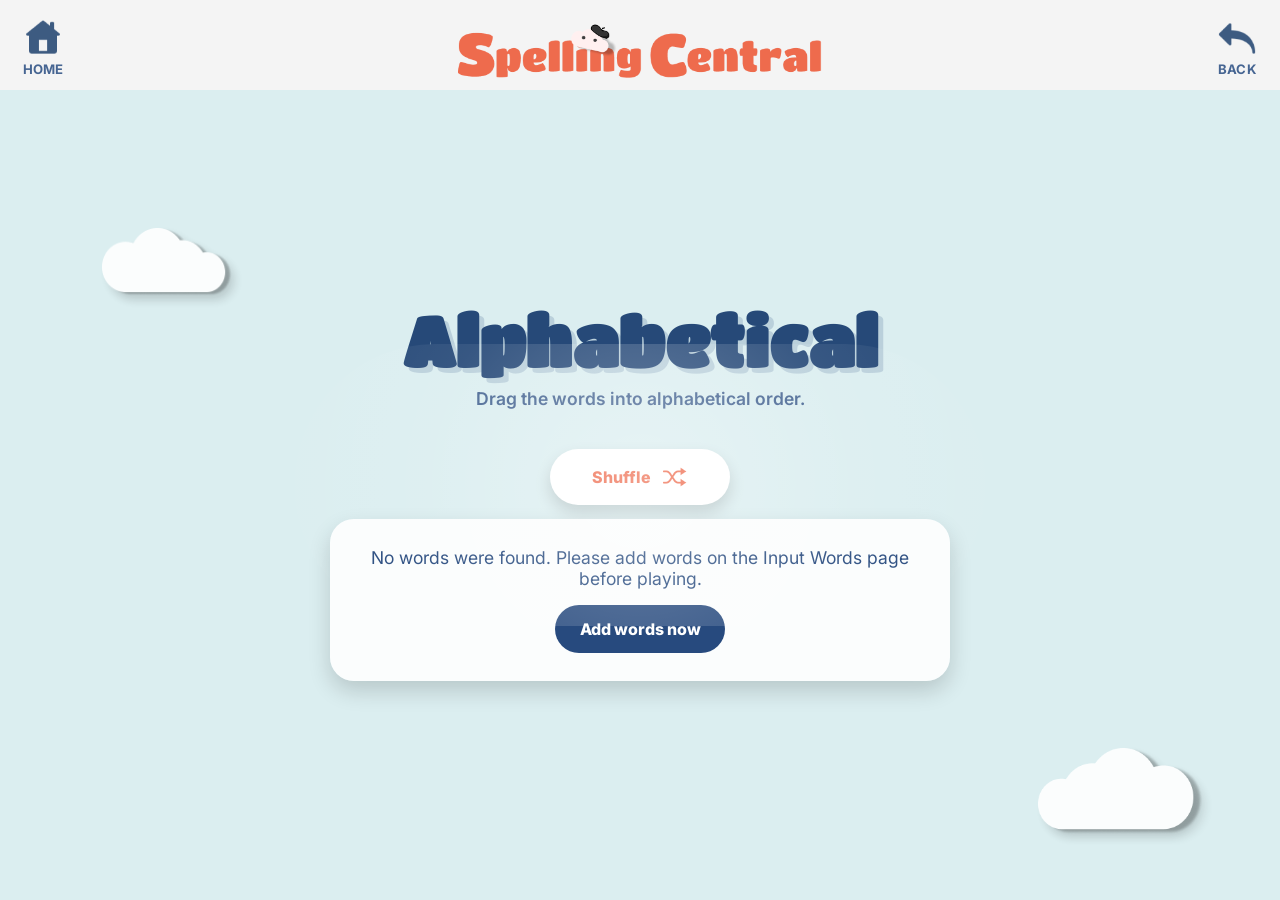
<file: html/alphabetical.html>
<!--
  File: alphabetical.html
  Group: Group 5
  Course: CS 4474B/9552B
  Description: Alphabetical game screen, allowing users to drag and arrange words into alphabetical order,
  and includes navigation controls, shuffle functionality, and a completion popup.
-->

<!DOCTYPE html>
<html lang="en">
<head>
  <meta charset="UTF-8" />
  <meta name="viewport" content="width=device-width, initial-scale=1.0" />
  <title>Spelling Central - Alphabetical</title>

  <link rel="preconnect" href="https://fonts.googleapis.com">
  <link rel="preconnect" href="https://fonts.gstatic.com" crossorigin>
  <link href="https://fonts.googleapis.com/css2?family=Titan+One&family=Inter:wght@400;500;600;700;800&display=swap" rel="stylesheet">

  <link rel="stylesheet" href="../css/alphabetical.css" />
</head>
<body>
  <main class="alphabetical-screen">
    <header class="top-bar">
      <a href="input-words.html" class="nav-button nav-left" aria-label="Go Home">
        <img src="../assets/home.png" alt="" class="nav-icon" />
        <span class="nav-label">HOME</span>
      </a>

      <div class="top-title-wrap">
        <img src="../assets/title.png" alt="Spelling Central" class="top-title-image" />
      </div>

      <button class="nav-button nav-right back-button" type="button" aria-label="Go Back" onclick="history.back()">
        <img src="../assets/back.png" alt="" class="nav-icon" />
        <span class="nav-label">BACK</span>
      </button>
    </header>

    <section class="game-content">
      <img src="../assets/cloud-left.png" alt="" class="cloud cloud-left-mid" />
      <img src="../assets/cloud-right.png" alt="" class="cloud cloud-right-bottom" />

      <section class="game-shell" aria-label="Alphabetical game">
        <h1 class="page-title">Alphabetical</h1>
        <p class="game-instruction" id="gameInstruction">Drag the words into alphabetical order.</p>

        <div class="alphabetical-container">
          <ol class="order-list" id="orderList" aria-label="Alphabetical ordering list"></ol>

          <div class="button-row">
            <button class="reset-button" id="resetButton" type="button">
              <span class="reset-label">Shuffle</span>
              <img src="../assets/shuffle.png" alt="" class="shuffle-icon" />
            </button>
          </div>
        </div>

        <div class="empty-state hidden" id="emptyState">
          <p>No words were found. Please add words on the Input Words page before playing.</p>
          <a class="empty-link" href="input-words.html">Add words now</a>
        </div>
      </section>
    </section>

    <div class="modal-overlay hidden" id="completionModal" aria-hidden="true">
      <div class="error-modal" role="dialog" aria-modal="true" aria-labelledby="completionMessage">
        <img src="../assets/happy-cloud.png" alt="" class="error-cloud" />
        <p class="error-message" id="completionMessage">Awesome job! You put the words in alphabetical order!</p>
        <button class="error-close-button" id="playAgainButton" type="button">
          RETURN
          <img src="../assets/return.png" alt="" class="return-icon" />
        </button>
      </div>
    </div>
  </main>

  <script src="../js/alphabetical.js"></script>
</body>
</html>
</file>
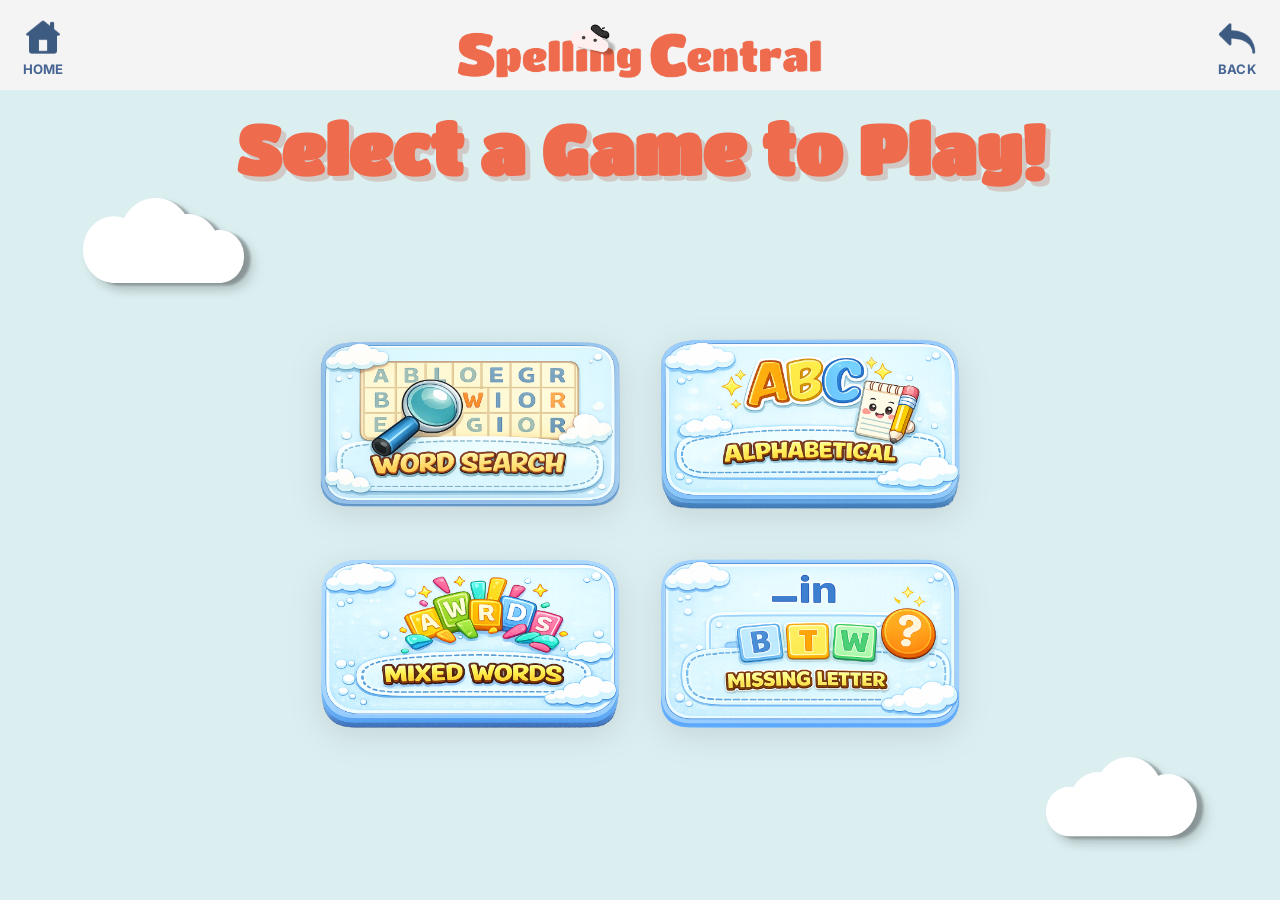
<file: html/game-selection.html>
<!--
  File: game-selection.html
  Group: Group 5
  Course: CS 4474B/9552B
  Description: Game selection screen, allowing users to choose between the four game modes:
  Word Search, Alphabetical, Mixed Words, and Missing Letter.
-->

<!DOCTYPE html>
<html lang="en">
<head>
  <meta charset="UTF-8" />
  <meta name="viewport" content="width=device-width, initial-scale=1.0" />
  <title>Spelling Central - Game Selection</title>

  <link rel="preconnect" href="https://fonts.googleapis.com">
  <link rel="preconnect" href="https://fonts.gstatic.com" crossorigin>
  <link href="https://fonts.googleapis.com/css2?family=Titan+One&family=Inter:wght@400;500;600;700&display=swap" rel="stylesheet">

  <link rel="stylesheet" href="../css/game-selection.css" />
</head>
<body>
  <main class="game-selection-screen">
    <header class="top-bar">
      <a href="input-words.html" class="nav-button nav-left" aria-label="Go Home">
        <img src="../assets/home.png" alt="" class="nav-icon" />
        <span class="nav-label">HOME</span>
      </a>

      <div class="top-title-wrap">
        <img src="../assets/title.png" alt="Spelling Central" class="top-title-image" />
      </div>

      <button class="nav-button nav-right back-button" type="button" aria-label="Go Back" onclick="history.back()">
        <img src="../assets/back.png" alt="" class="nav-icon" />
        <span class="nav-label">BACK</span>
      </button>
    </header>

    <section class="game-selection-content">
      <img src="../assets/cloud-left.png" alt="" class="cloud cloud-left-mid" />
      <img src="../assets/cloud-right.png" alt="" class="cloud cloud-right-bottom" />

      <h1 class="page-title">Select a Game to Play!</h1>

      <section class="game-row" aria-label="Select a game">
        <a href="word-search.html" class="game-card" aria-label="Play Word Search">
          <img src="../assets/word-search.png" alt="Word Search" class="game-image" />
        </a>

        <a href="alphabetical.html" class="game-card" aria-label="Play Alphabetical">
          <img src="../assets/alphabetical.png" alt="Alphabetical" class="game-image" />
        </a>

        <a href="mixed-words.html" class="game-card" aria-label="Play Mixed Words">
          <img src="../assets/mixed-words.png" alt="Mixed Words" class="game-image" />
        </a>

        <a href="missing-letter.html" class="game-card" aria-label="Play Missing Letter">
          <img src="../assets/missing-letter.png" alt="Missing Letter" class="game-image" />
        </a>
      </section>
    </section>
  </main>
</body>
</html>
</file>
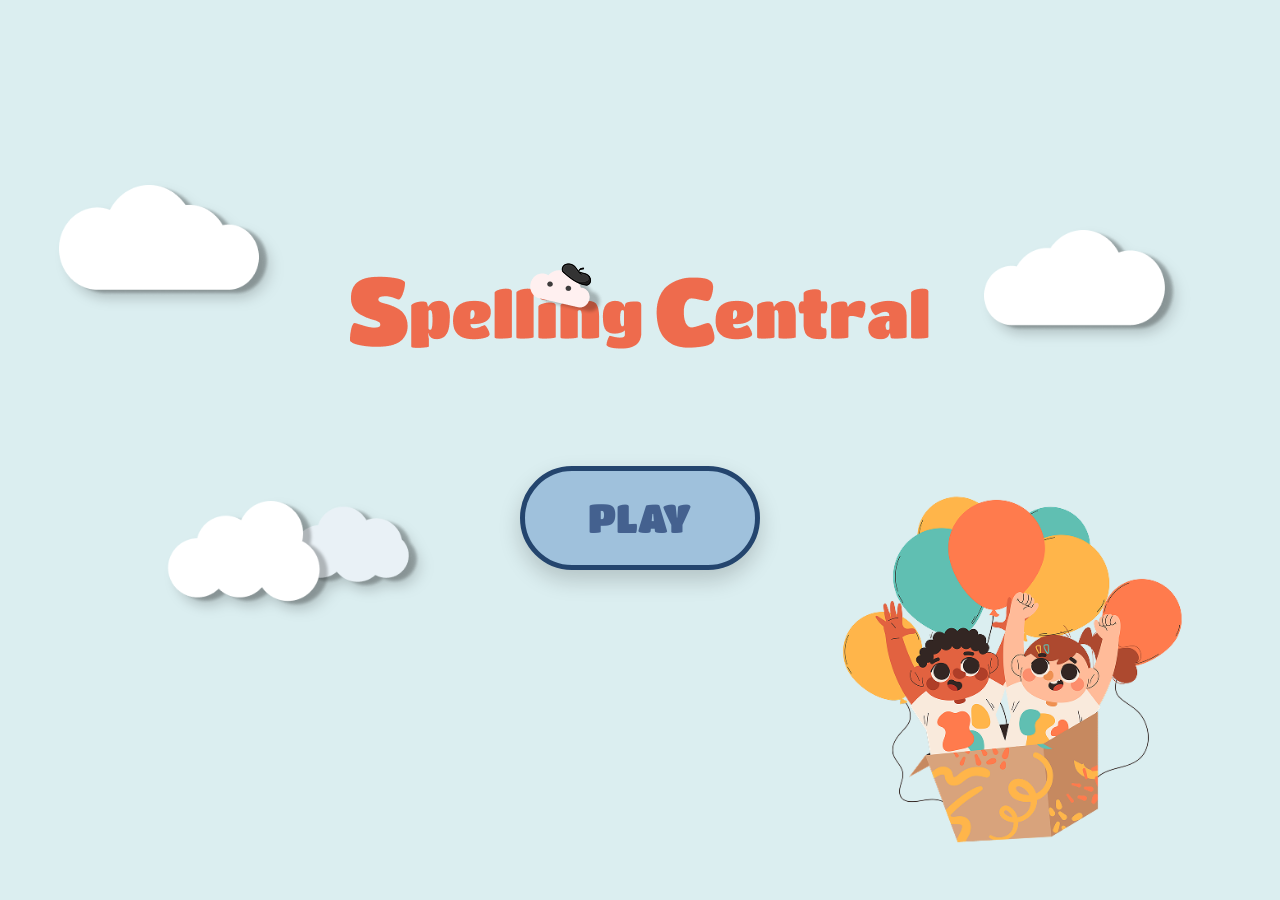
<file: html/home-screen.html>
<!--
  File: home-screen.html
  Group: Group 5
  Course: CS 4474B/9552B
  Description: Home screen for the redesigned Spelling Central prototype. Includes the main title, decorative visuals,
  and the Play button that takes users to the Input Words screen.
-->

<!DOCTYPE html>
<html lang="en">
<head>
  <meta charset="UTF-8" />
  <meta name="viewport" content="width=device-width, initial-scale=1.0" />
  <title>Spelling Central - Home</title>

  <link rel="preconnect" href="https://fonts.googleapis.com">
  <link rel="preconnect" href="https://fonts.gstatic.com" crossorigin>
  <link href="https://fonts.googleapis.com/css2?family=Titan+One&family=Inter:wght@400;500;600;700&display=swap" rel="stylesheet">

  <link rel="stylesheet" href="../css/home-screen.css" />
</head>
<body>
  <main class="home-screen">
    <img src="../assets/cloud-left.png" alt="" class="cloud cloud-top-left" />
    <img src="../assets/cloud-group.png" alt="" class="cloud cloud-bottom-left" />
    <img src="../assets/cloud-right.png" alt="" class="cloud cloud-top-right" />

    <section class="hero">
      <div class="title-wrap" aria-label="Spelling Central">
        <img src="../assets/title.png" alt="Spelling Central" class="title-image" />
      </div>

      <a href="input-words.html" class="play-button-link" aria-label="Go to Input Words screen">
        <button class="play-button" type="button">PLAY</button>
      </a>
    </section>

    <img src="../assets/kids-balloon.png" alt="Kids holding balloons" class="kids-balloon" />
  </main>
</body>
</html>
</file>
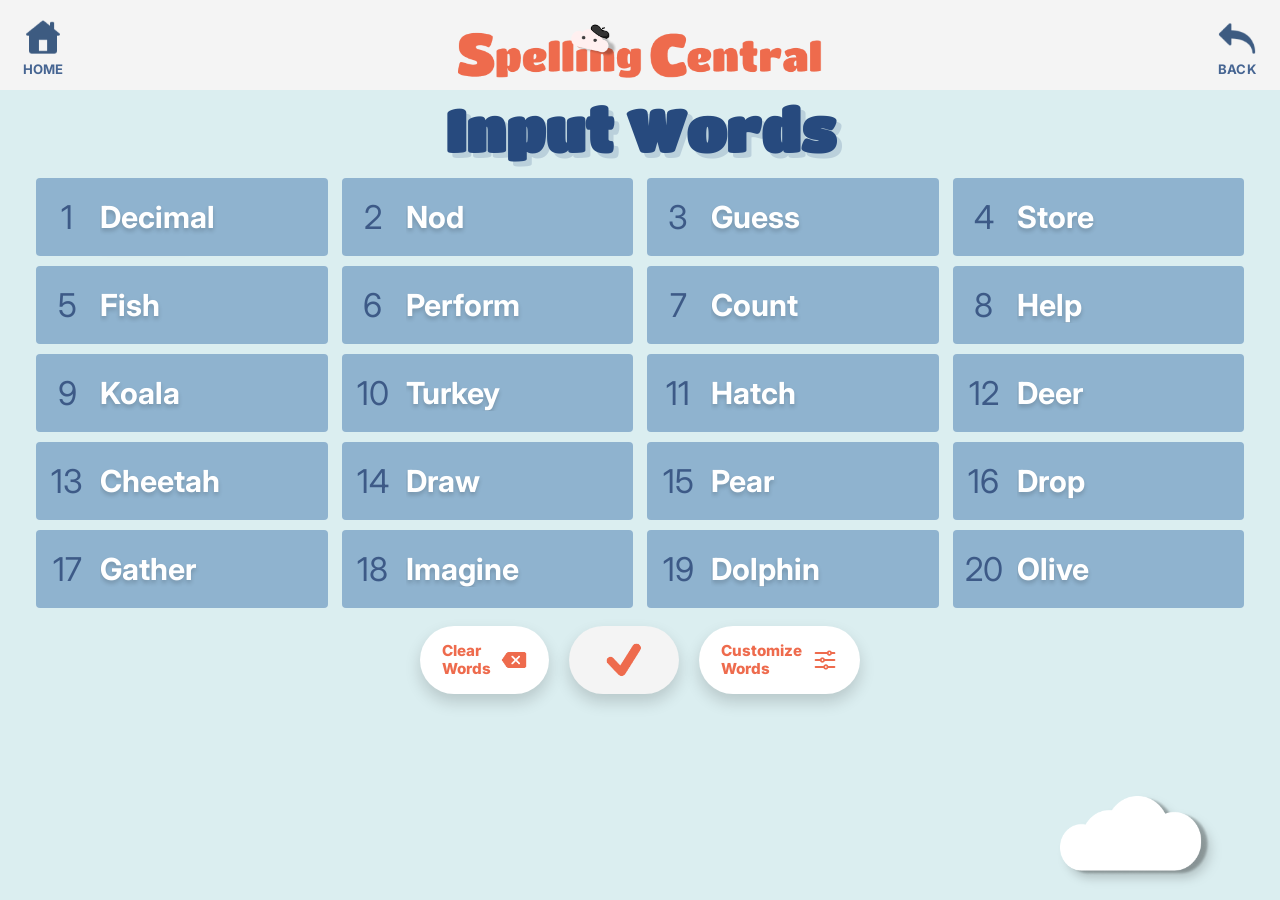
<file: html/input-words.html>
<!--
  File: input-words.html
  Group: Group 5
  Course: CS 4474B/9552B
  Description: Input Words screen for entering, clearing, customizing, and confirming words.
  Includes the word input grid, navigation controls, and validation popups for unsupported words and insufficient word count.
-->

<!DOCTYPE html>
<html lang="en">
<head>
  <meta charset="UTF-8" />
  <meta name="viewport" content="width=device-width, initial-scale=1.0" />
  <title>Spelling Central - Input Words</title>

  <link rel="preconnect" href="https://fonts.googleapis.com">
  <link rel="preconnect" href="https://fonts.gstatic.com" crossorigin>
  <link href="https://fonts.googleapis.com/css2?family=Titan+One&family=Inter:wght@400;500;600;700;800&display=swap" rel="stylesheet">

  <link rel="stylesheet" href="../css/input-words.css" />
</head>
<body>
  <main class="input-screen">
    <header class="top-bar">
      <a href="input-words.html" class="nav-button nav-left" aria-label="Go Home">
        <img src="../assets/home.png" alt="" class="nav-icon" />
        <span class="nav-label">HOME</span>
      </a>

      <div class="top-title-wrap">
        <img src="../assets/title.png" alt="Spelling Central" class="top-title-image" />
      </div>

      <button class="nav-button nav-right back-button" type="button" aria-label="Go Back" onclick="history.back()">
        <img src="../assets/back.png" alt="" class="nav-icon" />
        <span class="nav-label">BACK</span>
      </button>
    </header>

    <section class="input-content">
      <h1 class="page-title">Input Words</h1>

      <img src="../assets/cloud-left.png" alt="" class="cloud cloud-left-mid" />
      <img src="../assets/cloud-right.png" alt="" class="cloud cloud-right-bottom" />

      <section class="word-grid" aria-label="Word input list">
        <label class="word-card"><span class="word-number">1</span><input type="text" class="word-input" maxlength="18" data-slot="1" /></label>
        <label class="word-card"><span class="word-number">2</span><input type="text" class="word-input" maxlength="18" data-slot="2" /></label>
        <label class="word-card"><span class="word-number">3</span><input type="text" class="word-input" maxlength="18" data-slot="3" /></label>
        <label class="word-card"><span class="word-number">4</span><input type="text" class="word-input" maxlength="18" data-slot="4" /></label>
        <label class="word-card"><span class="word-number">5</span><input type="text" class="word-input" maxlength="18" data-slot="5" /></label>
        <label class="word-card"><span class="word-number">6</span><input type="text" class="word-input" maxlength="18" data-slot="6" /></label>
        <label class="word-card"><span class="word-number">7</span><input type="text" class="word-input" maxlength="18" data-slot="7" /></label>
        <label class="word-card"><span class="word-number">8</span><input type="text" class="word-input" maxlength="18" data-slot="8" /></label>
        <label class="word-card"><span class="word-number">9</span><input type="text" class="word-input" maxlength="18" data-slot="9" /></label>
        <label class="word-card"><span class="word-number">10</span><input type="text" class="word-input" maxlength="18" data-slot="10" /></label>
        <label class="word-card"><span class="word-number">11</span><input type="text" class="word-input" maxlength="18" data-slot="11" /></label>
        <label class="word-card"><span class="word-number">12</span><input type="text" class="word-input" maxlength="18" data-slot="12" /></label>
        <label class="word-card"><span class="word-number">13</span><input type="text" class="word-input" maxlength="18" data-slot="13" /></label>
        <label class="word-card"><span class="word-number">14</span><input type="text" class="word-input" maxlength="18" data-slot="14" /></label>
        <label class="word-card"><span class="word-number">15</span><input type="text" class="word-input" maxlength="18" data-slot="15" /></label>
        <label class="word-card"><span class="word-number">16</span><input type="text" class="word-input" maxlength="18" data-slot="16" /></label>
        <label class="word-card"><span class="word-number">17</span><input type="text" class="word-input" maxlength="18" data-slot="17" /></label>
        <label class="word-card"><span class="word-number">18</span><input type="text" class="word-input" maxlength="18" data-slot="18" /></label>
        <label class="word-card"><span class="word-number">19</span><input type="text" class="word-input" maxlength="18" data-slot="19" /></label>
        <label class="word-card"><span class="word-number">20</span><input type="text" class="word-input" maxlength="18" data-slot="20" /></label>
      </section>

      <div class="button-row">
        <button class="action-button" id="clearButton" type="button" aria-label="Clear all words">
          <span class="action-label">Clear<br>Words</span>
          <img src="../assets/clear.png" alt="" class="action-icon" />
        </button>

        <button class="confirm-button" id="confirmButton" type="button" aria-label="Confirm words">
          <img src="../assets/check.png" alt="" class="check-icon" />
        </button>

        <button class="action-button" id="customizeButton" type="button" aria-label="Randomize words">
          <span class="action-label">Customize<br>Words</span>
          <img src="../assets/customize.png" alt="" class="action-icon" />
        </button>
      </div>
    </section>

    <!-- Not Enough Words Popup -->
    <div class="modal-overlay hidden" id="countErrorModal" aria-hidden="true">
      <div class="error-modal" role="dialog" aria-modal="true" aria-labelledby="countErrorMessage">
        <img src="../assets/error-cloud.png" alt="" class="error-cloud" />
        <p class="error-message" id="countErrorMessage">Please input at least 5 words.</p>
        <button class="error-close-button" id="closeCountErrorModal" type="button">OK</button>
      </div>
    </div>

    <!-- Invalid Word Popup -->
    <div class="modal-overlay hidden" id="invalidWordModal" aria-hidden="true">
      <div class="error-modal" role="dialog" aria-modal="true" aria-labelledby="invalidWordMessage">
        <img src="../assets/error-cloud.png" alt="" class="error-cloud" />
        <p class="error-message" id="invalidWordMessage">One or more words are not in the word bank.</p>
        <button class="error-close-button" id="closeInvalidWordModal" type="button">OK</button>
      </div>
    </div>
  </main>

  <script src="../js/word-bank.js"></script>
  <script src="../js/input-words.js"></script>
</body>
</html>
</file>
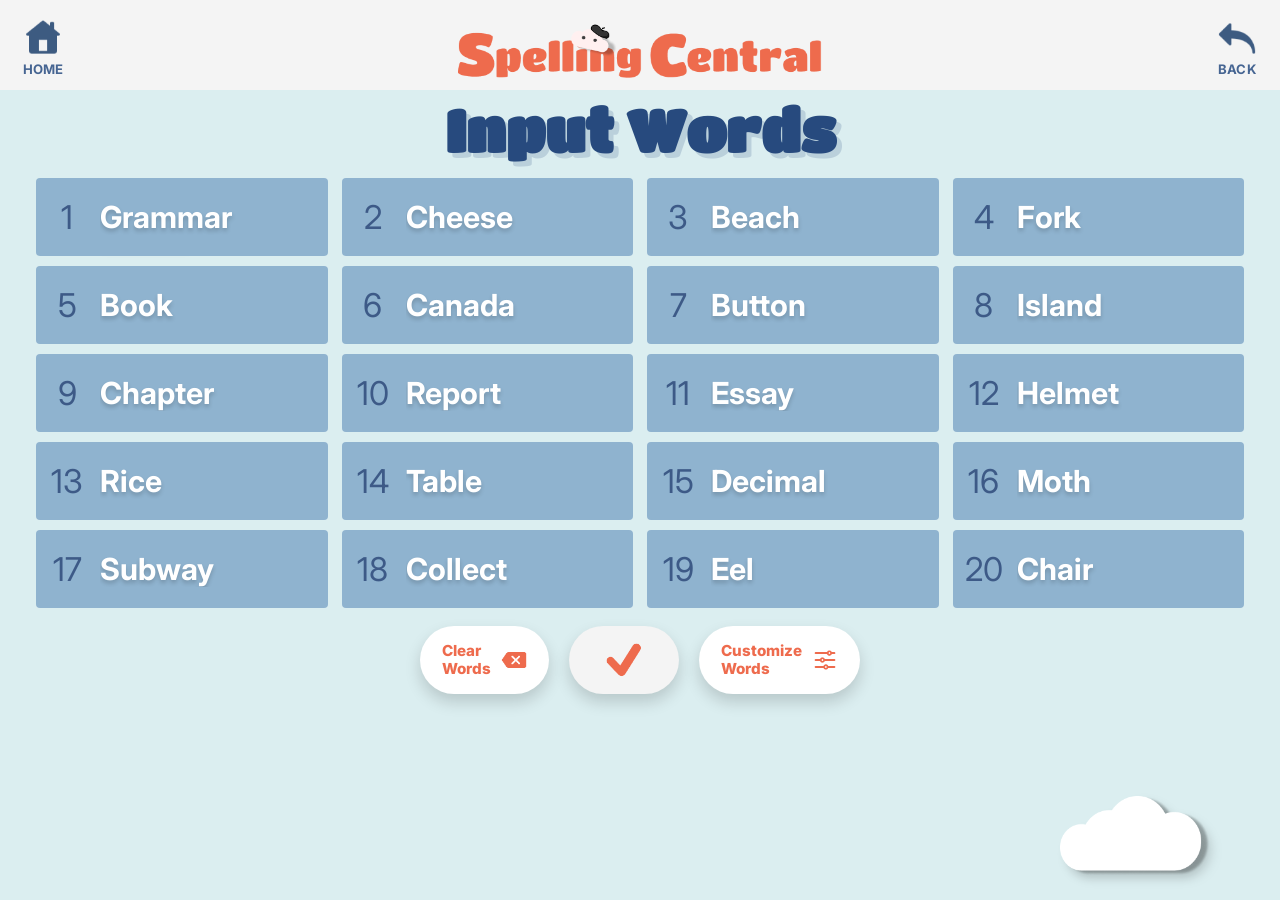
<file: html/missing-letter.html>
<!--
  File: missing-letter.html
  Group: Group 5
  Course: CS 4474B/9552B
  Description: Missing Letter game screen, prompting users to complete words by identifying the missing letter,
  and includes definition hints, progress tracking, navigation controls, and a completion popup.
-->

<!DOCTYPE html>
<html lang="en">
<head>
  <meta charset="UTF-8" />
  <meta name="viewport" content="width=device-width, initial-scale=1.0" />
  <title>Spelling Central - Missing Letter</title>

  <link rel="preconnect" href="https://fonts.googleapis.com">
  <link rel="preconnect" href="https://fonts.gstatic.com" crossorigin>
  <link href="https://fonts.googleapis.com/css2?family=Titan+One&family=Inter:wght@400;500;600;700;800&display=swap" rel="stylesheet">

  <link rel="stylesheet" href="../css/mixed-words.css" />
  <link rel="stylesheet" href="../css/missing-letter.css" />
</head>
<body>
  <main class="mixed-words-screen">
    <header class="top-bar">
      <a href="input-words.html" class="nav-button nav-left" aria-label="Go Home">
        <img src="../assets/home.png" alt="" class="nav-icon" />
        <span class="nav-label">HOME</span>
      </a>

      <div class="top-title-wrap">
        <img src="../assets/title.png" alt="Spelling Central" class="top-title-image" />
      </div>

      <button class="nav-button nav-right back-button" type="button" aria-label="Go Back" onclick="history.back()">
        <img src="../assets/back.png" alt="" class="nav-icon" />
        <span class="nav-label">BACK</span>
      </button>
    </header>

    <section class="mixed-words-content">
      <img src="../assets/cloud-left.png" alt="" class="cloud cloud-left-mid" />
      <img src="../assets/cloud-right.png" alt="" class="cloud cloud-right-bottom" />

      <section class="game-shell" aria-label="Missing Letter game">
        <h1 class="page-title">Missing Letter</h1>
        <p class="game-instruction" id="gameInstruction">
          Type the missing letter to complete the word!
        </p>

        <div class="letters-wrap">
          <div class="letters-row" id="lettersRow" aria-live="polite"></div>
        </div>

        <p class="hint-bubble" id="hintBubble">Get ready!</p>
        <div class="progress-pill" id="progressPill">0/0</div>
      </section>
    </section>

    <div class="modal-overlay hidden" id="completionModal" aria-hidden="true">
      <div class="error-modal" role="dialog" aria-modal="true" aria-labelledby="completionMessage">
        <img src="../assets/happy-cloud.png" alt="" class="error-cloud" />
        <p class="error-message" id="completionMessage">
          Awesome job! You finished all the missing letters!
        </p>
        <button class="error-close-button" id="playAgainButton" type="button">
          RETURN
          <img src="../assets/return.png" alt="" class="return-icon" />
        </button>
      </div>
    </div>
  </main>

  <script src="../js/word-bank.js"></script>
  <script src="../js/missing-letter.js"></script>
</body>
</html>
</file>
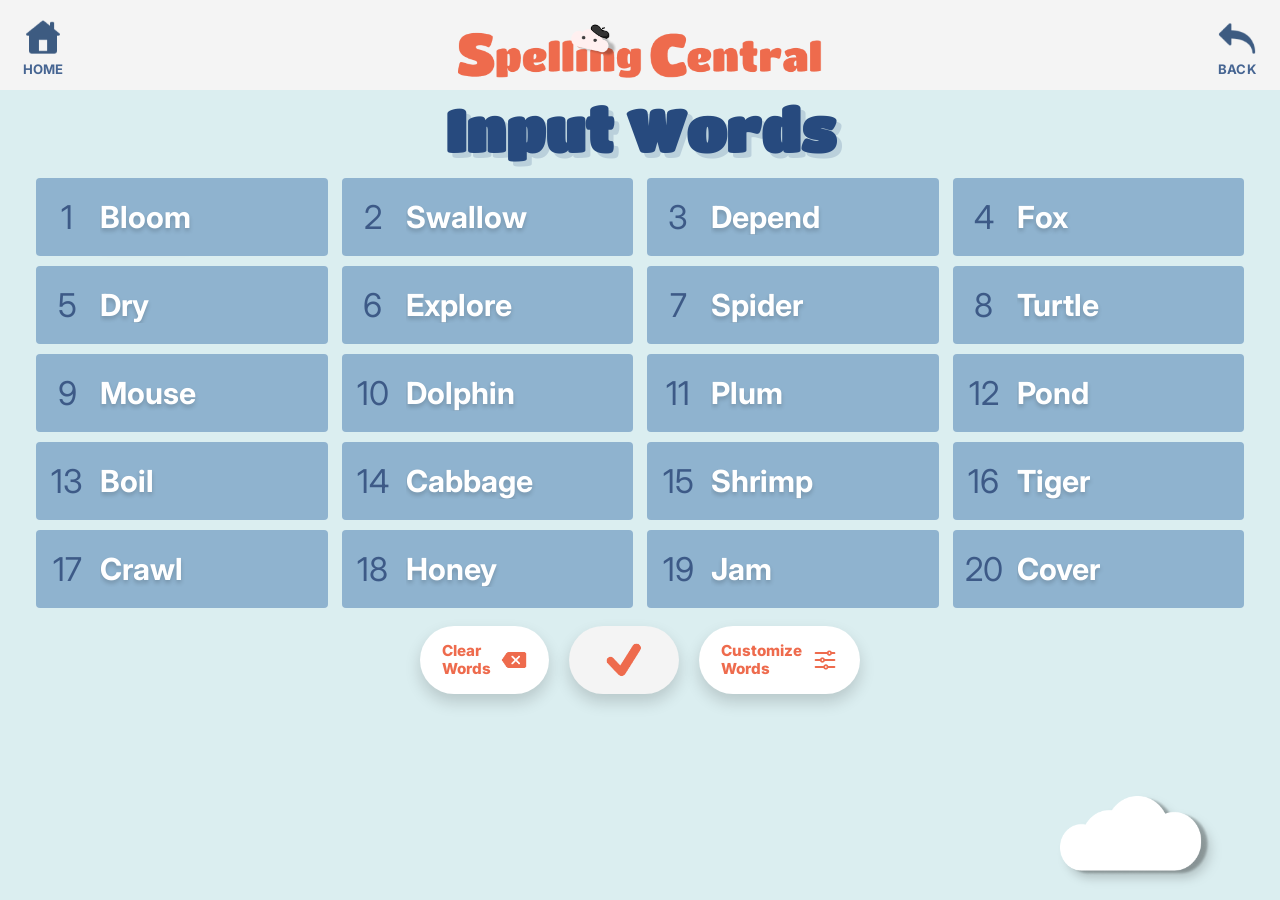
<file: html/mixed-words.html>
<!--
  File: mixed-words.html
  Group: Group 5
  Course: CS 4474B/9552B
  Description: Mixed Words game screen, allowing users to reorder scrambled letter tiles to form the correct word,
  and includes definition hints, progress tracking, navigation controls, and a completion popup.
-->

<!DOCTYPE html>
<html lang="en">
<head>
  <meta charset="UTF-8" />
  <meta name="viewport" content="width=device-width, initial-scale=1.0" />
  <title>Spelling Central - Mixed Words</title>

  <link rel="preconnect" href="https://fonts.googleapis.com">
  <link rel="preconnect" href="https://fonts.gstatic.com" crossorigin>
  <link href="https://fonts.googleapis.com/css2?family=Titan+One&family=Inter:wght@400;500;600;700;800&display=swap" rel="stylesheet">

  <link rel="stylesheet" href="../css/mixed-words.css" />
</head>
<body>
  <main class="mixed-words-screen">
    <header class="top-bar">
      <a href="input-words.html" class="nav-button nav-left" aria-label="Go Home">
        <img src="../assets/home.png" alt="" class="nav-icon" />
        <span class="nav-label">HOME</span>
      </a>

      <div class="top-title-wrap">
        <img src="../assets/title.png" alt="Spelling Central" class="top-title-image" />
      </div>

      <button class="nav-button nav-right back-button" type="button" aria-label="Go Back" onclick="history.back()">
        <img src="../assets/back.png" alt="" class="nav-icon" />
        <span class="nav-label">BACK</span>
      </button>
    </header>

    <section class="mixed-words-content">
      <img src="../assets/cloud-left.png" alt="" class="cloud cloud-left-mid" />
      <img src="../assets/cloud-right.png" alt="" class="cloud cloud-right-bottom" />

      <section class="game-shell" aria-label="Mixed Words game">
        <h1 class="page-title">Mixed Words</h1>
        <p class="game-instruction" id="gameInstruction">Drag the letter tiles around to the word in the correct order!</p>

        <div class="letters-wrap">
          <div class="letters-row" id="lettersRow" aria-live="polite"></div>
        </div>

        <p class="hint-bubble" id="hintBubble">Get ready!</p>
        <div class="progress-pill" id="progressPill">0/0</div>
      </section>
    </section>

    <div class="modal-overlay hidden" id="completionModal" aria-hidden="true">
      <div class="error-modal" role="dialog" aria-modal="true" aria-labelledby="completionMessage">
        <img src="../assets/happy-cloud.png" alt="" class="error-cloud" />
        <p class="error-message" id="completionMessage">Awesome job! You finished all the mixed words!</p>
        <button class="error-close-button" id="playAgainButton" type="button">
          RETURN
          <img src="../assets/return.png" alt="" class="return-icon" />
        </button>
      </div>
    </div>
  </main>

  <script src="../js/word-bank.js"></script>
  <script src="../js/mixed-words.js"></script>
</body>
</html>
</file>
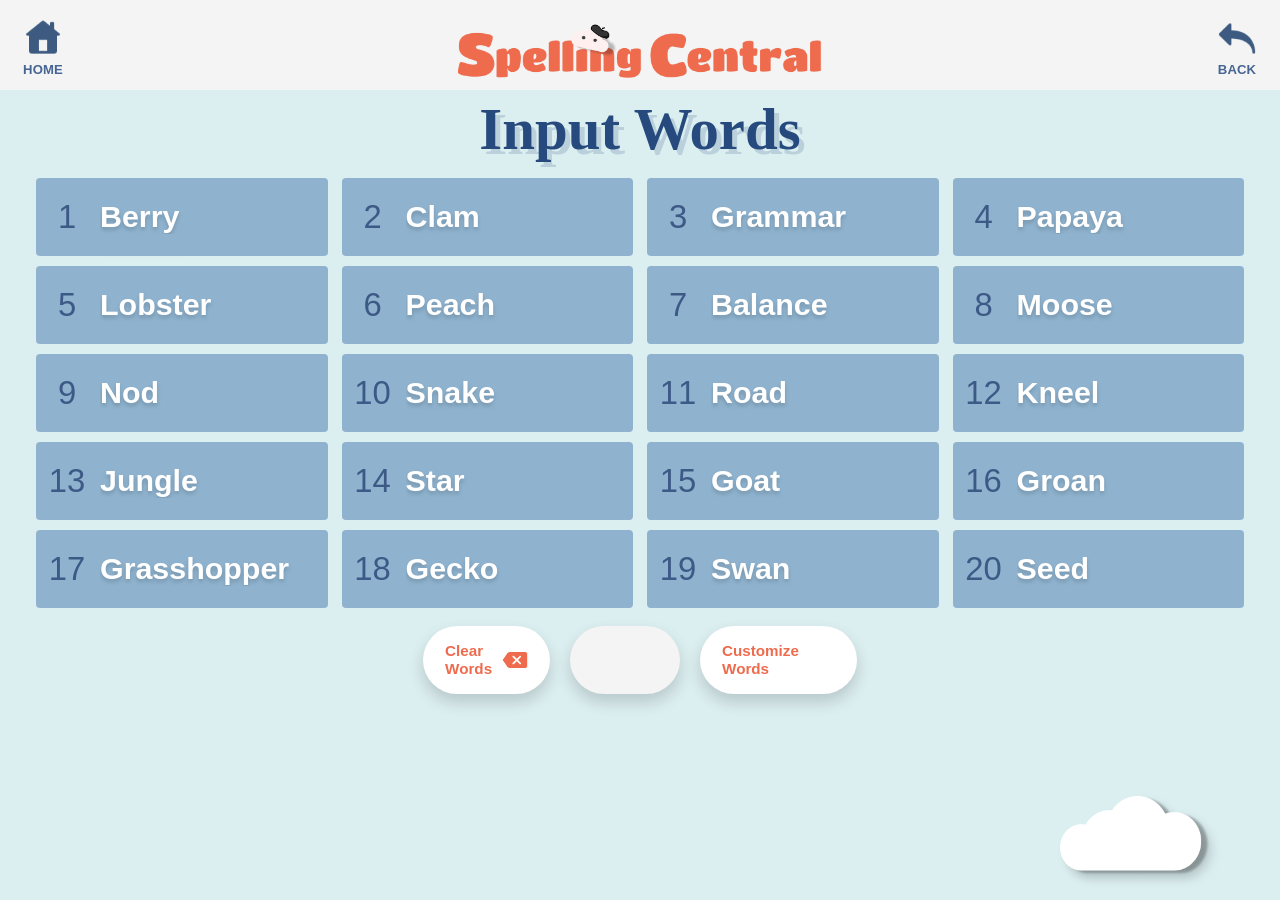
<file: html/word-search.html>
<!--
  File: word-search.html
  Group: Group 5
  Course: CS 4474B/9552B
  Description: Word Search game screen, displaying the letter grid, word bank, gameplay instructions, navigation controls,
  and completion popup shown when the activity is finished.
-->

<!DOCTYPE html>
<html lang="en">
<head>
  <meta charset="UTF-8" />
  <meta name="viewport" content="width=device-width, initial-scale=1.0" />
  <title>Spelling Central - Word Search</title>

  <link rel="preconnect" href="https://fonts.googleapis.com">
  <link rel="preconnect" href="https://fonts.gstatic.com" crossorigin>
  <link href="https://fonts.googleapis.com/css2?family=Titan+One&family=Inter:wght@400;500;600;700;800&display=swap" rel="stylesheet">

  <link rel="stylesheet" href="../css/word-search.css" />
</head>
<body>
  <main class="word-search-screen">
    <header class="top-bar">
      <a href="input-words.html" class="nav-button nav-left" aria-label="Go Home">
        <img src="../assets/home.png" alt="" class="nav-icon" />
        <span class="nav-label">HOME</span>
      </a>

      <div class="top-title-wrap">
        <img src="../assets/title.png" alt="Spelling Central" class="top-title-image" />
      </div>

      <button class="nav-button nav-right back-button" type="button" aria-label="Go Back" onclick="history.back()">
        <img src="../assets/back.png" alt="" class="nav-icon" />
        <span class="nav-label">BACK</span>
      </button>
    </header>

    <section class="game-content">
      <section class="game-shell" aria-label="Word Search game">
        <h1 class="page-title">Word Search</h1>

        <div class="game-container">
          <div class="grid-section">
            <div id="wordSearchGrid" class="crossword-grid" aria-label="Word search letter grid"></div>
          </div>

          <div class="word-bank-wrapper">
            <div class="word-bank-section">
              <h2 class="word-bank-title">Words</h2>
              <div class="word-bank" id="wordList" aria-live="polite"></div>
            </div>

            <p class="game-instruction" id="gameInstruction">
              Select and drag across letters to find the hidden words!
            </p>
          </div>
        </div>
      </section>
    </section>

    <div class="modal-overlay hidden" id="completionModal" aria-hidden="true">
      <div class="error-modal" role="dialog" aria-modal="true" aria-labelledby="completionMessage">
        <img src="../assets/happy-cloud.png" alt="" class="error-cloud" />
        <p class="error-message" id="completionMessage">Awesome job! You finished the word search!</p>
        <button class="error-close-button" id="playAgainButton" type="button">
          RETURN
          <img src="../assets/return.png" alt="" class="return-icon" />
        </button>
      </div>
    </div>
  </main>

  <script src="../js/word-search.js"></script>
</body>
</html>
</file>
<file: css/alphabetical.css>
/*
  File: alphabetical.css
  Group: Group 5
  Course: CS 4474B/9552B
  Description: Stylesheet for the Alphabetical screen
*/

/* Variables */
:root {
  --bg: #dbeef0;
  --header-bg: #f4f4f4;
  --nav-blue: #466592;
  --dark-blue: #274a7e;
  --title-blue: #264978;
  --title-shadow: rgba(39, 74, 126, 0.18);
  --shadow: 0 10px 22px rgba(0, 0, 0, 0.16);
  --white: #ffffff;

  --correct-fill: #2fe14f;
  --correct-stroke: #1ab93d;
  --incorrect-fill: #ef233c;
  --incorrect-stroke: #cc1730;
  --neutral-fill: #8fa6bb;
  --neutral-stroke: #7b93aa;

  --alpha-shell-width: 960px;
  --alpha-shell-min-height: 470px;
  --alpha-shell-before-inset: 18% 14% 22% 14%;

  --alpha-title-size: 4.35rem;
  --alpha-title-gap: 14px;
  --alpha-instruction-size: 1.1rem;
  --alpha-instruction-margin: 20px;

  --alpha-grid-columns: 4;
  --alpha-card-width: 230px;
  --alpha-card-gap: 12px;
  --alpha-card-min-height: 78px;
  --alpha-card-radius: 18px;
  --alpha-card-padding-y: 12px;
  --alpha-card-padding-x: 14px;
  --alpha-number-column: 48px;
  --alpha-number-size: 1.6rem;
  --alpha-word-size: 1.35rem;

  --alpha-reset-width: 180px;
  --alpha-reset-height: 56px;
  --alpha-reset-font-size: 1rem;
}

/* Base Styles */
* {
  box-sizing: border-box;
}

html,
body {
  margin: 0;
  height: 100%;
}

body {
  min-height: 100vh;
  background: var(--bg);
  overflow: hidden;
  font-family: "Inter", sans-serif;
}

img {
  display: block;
  user-select: none;
  -webkit-user-drag: none;
}

button,
a {
  font: inherit;
}

/* Screen Layout */
.alphabetical-screen {
  height: 100vh;
  background: var(--bg);
  display: grid;
  grid-template-rows: 90px 1fr;
}

/* Top Nav Bar */
.top-bar {
  background: var(--header-bg);
  display: grid;
  grid-template-columns: 110px 1fr 110px;
  align-items: center;
  padding: 0 22px;
}

.nav-button {
  background: transparent;
  border: none;
  outline: none;
  display: flex;
  flex-direction: column;
  align-items: center;
  justify-content: flex-start;
  gap: 2px;
  cursor: pointer;
  color: var(--nav-blue);
  transition: transform 0.15s ease;
  text-decoration: none;
  padding: 0;
}

.nav-button:hover {
  transform: translateY(-1px);
}

.nav-button:focus-visible {
  outline: none;
  box-shadow: none;
}

.nav-left {
  justify-self: start;
}

.nav-right {
  justify-self: end;
}

.nav-icon {
  width: 42px;
  height: auto;
  object-fit: contain;
}

.nav-label {
  font-family: "Inter", sans-serif;
  font-size: 0.82rem;
  font-weight: 700;
  letter-spacing: 0.01em;
  color: var(--nav-blue);
  line-height: 1;
  margin-top: -2px;
}

.top-title-wrap {
  display: flex;
  justify-content: center;
  align-items: center;
}

.top-title-image {
  width: min(370px, 42vw);
  height: auto;
}

/* Main Content */
.game-content {
  position: relative;
  display: flex;
  align-items: center;
  justify-content: center;
  height: 100%;
  padding: 18px 18px 20px;
  overflow: hidden;
}

.cloud {
  position: absolute;
  filter: drop-shadow(7px 7px 5px rgba(0, 0, 0, 0.18));
  pointer-events: none;
}

.cloud-left-mid {
  width: 130px;
  left: 8%;
  top: 17%;
  opacity: 0.9;
}

.cloud-right-bottom {
  width: 165px;
  right: 6%;
  bottom: 8%;
  opacity: 0.9;
}

/* Game Shell */
.game-shell {
  position: relative;
  z-index: 2;
  width: min(var(--alpha-shell-width), 100%);
  min-height: var(--alpha-shell-min-height);
  display: flex;
  flex-direction: column;
  align-items: center;
  justify-content: center;
}

.game-shell::before {
  content: "";
  position: absolute;
  inset: var(--alpha-shell-before-inset);
  border-radius: 999px;
  background: radial-gradient(
    circle,
    rgba(255, 255, 255, 0.32) 0%,
    rgba(255, 255, 255, 0.08) 58%,
    rgba(255, 255, 255, 0) 100%
  );
  pointer-events: none;
}

/* Title and Instruction */
.page-title {
  margin: 0 0 var(--alpha-title-gap);
  text-align: center;
  font-family: "Titan One", cursive;
  font-size: var(--alpha-title-size);
  line-height: 0.95;
  color: var(--title-blue);
  text-shadow: 5px 5px 0 var(--title-shadow);
}

.game-instruction {
  margin: 0 0 var(--alpha-instruction-margin);
  max-width: 820px;
  text-align: center;
  font-family: "Inter", sans-serif;
  font-size: var(--alpha-instruction-size);
  font-weight: 600;
  line-height: 1.35;
  color: var(--nav-blue);
}

/* Word List */
.alphabetical-container {
  width: 100%;
  display: flex;
  flex-direction: column;
  align-items: center;
  gap: 18px;
}

.order-list {
  display: grid;
  grid-template-columns: repeat(var(--alpha-grid-columns), var(--alpha-card-width));
  justify-content: center;
  gap: var(--alpha-card-gap);
  width: fit-content;
  max-width: 100%;
  list-style: none;
  margin: 0;
  padding: 0;
}

.order-card {
  width: var(--alpha-card-width);
  min-height: var(--alpha-card-min-height);
  border-radius: var(--alpha-card-radius);
  border: 3px solid transparent;
  box-shadow: 0 7px 14px rgba(0, 0, 0, 0.12);
  display: grid;
  grid-template-columns: var(--alpha-number-column) 1fr;
  align-items: center;
  gap: 12px;
  padding: var(--alpha-card-padding-y) var(--alpha-card-padding-x);
  user-select: none;
  cursor: grab;
  transition:
    transform 0.18s ease,
    box-shadow 0.18s ease,
    background-color 0.18s ease,
    border-color 0.18s ease,
    opacity 0.18s ease;
  color: var(--white);
}

.order-card:hover {
  transform: translateY(-8px);
  box-shadow: 0 12px 18px rgba(0, 0, 0, 0.14);
}

.order-card:active,
.order-card.dragging {
  cursor: grabbing;
  transform: translateY(-2px) scale(0.98);
  opacity: 0.92;
}

.order-card.neutral {
  background: var(--neutral-fill);
  border-color: var(--neutral-stroke);
  color: #ffffff;
}

.order-card.correct {
  background: var(--correct-fill);
  border-color: var(--correct-stroke);
  color: #ffffff;
}

.order-card.incorrect {
  background: var(--incorrect-fill);
  border-color: var(--incorrect-stroke);
  color: #ffffff;
}

.order-card.drag-over {
  transform: translateY(-4px);
  box-shadow: 0 12px 18px rgba(0, 0, 0, 0.14);
}

.drag-ghost {
  border-radius: var(--alpha-card-radius);
  box-shadow: 0 24px 40px rgba(0, 0, 0, 0.18);
  opacity: 0.95;
}

.order-number {
  display: flex;
  align-items: center;
  justify-content: center;
  font-family: "Inter", sans-serif;
  font-size: var(--alpha-number-size);
  font-weight: 800;
  line-height: 1;
  color: currentColor;
}

.order-word {
  font-family: "Inter", sans-serif;
  font-size: var(--alpha-word-size);
  font-weight: 800;
  line-height: 1.2;
  color: currentColor;
  word-break: break-word;
}

/* Reset Button */
.button-row {
  display: flex;
  justify-content: center;
  align-items: center;
  width: 100%;
}

.reset-button,
.empty-link {
  border-radius: 999px;
  cursor: pointer;
  border: none;
  font-family: "Inter", sans-serif;
  font-weight: 800;
  transition: transform 0.15s ease;
}

.reset-button:hover,
.empty-link:hover {
  transform: translateY(-1px);
}

.reset-button {
  min-width: var(--alpha-reset-width);
  height: var(--alpha-reset-height);
  background: var(--white);
  color: #EE6B4D;
  padding: 0 24px;
  font-size: var(--alpha-reset-font-size);
  box-shadow: 0 8px 16px rgba(0, 0, 0, 0.16);
  display: inline-flex;
  align-items: center;
  justify-content: center;
  gap: 10px;
}

.shuffle-icon {
  width: 28px;
  height: auto;
  flex-shrink: 0;
}

.reset-label {
  font-family: "Inter", sans-serif;
  font-weight: 800;
  font-size: var(--alpha-reset-font-size);
  color: #EE6B4D;
}

/* Empty State */
.empty-state {
  margin-top: 14px;
  max-width: 620px;
  padding: 28px;
  background: rgba(255, 255, 255, 0.9);
  border-radius: 24px;
  box-shadow: var(--shadow);
  text-align: center;
}

.empty-state p {
  margin: 0 0 16px;
  font-size: 1.1rem;
  color: var(--dark-blue);
}

.empty-link {
  display: inline-flex;
  justify-content: center;
  align-items: center;
  min-width: 170px;
  height: 48px;
  background: var(--dark-blue);
  color: var(--white);
  text-decoration: none;
  padding: 0 22px;
}

/* Completion Modal */
.modal-overlay {
  position: fixed;
  inset: 0;
  background: rgba(39, 74, 126, 0.28);
  display: flex;
  justify-content: center;
  align-items: center;
  padding: 20px;
  z-index: 999;
  opacity: 0;
  pointer-events: none;
  transition: opacity 0.28s ease;
}

.modal-overlay.is-visible {
  opacity: 1;
  pointer-events: auto;
}

.modal-overlay .error-modal,
.modal-overlay .message-modal {
  transform: translateY(-120px);
  opacity: 0;
  transform-origin: top center;
  transition:
    transform 0.38s cubic-bezier(0.22, 1, 0.36, 1),
    opacity 0.28s ease;
  will-change: transform, opacity;
}

.modal-overlay.is-visible .error-modal,
.modal-overlay.is-visible .message-modal {
  transform: translateY(0);
  opacity: 1;
}

.hidden {
  display: none;
}

.error-modal {
  width: min(500px, 92vw);
  background: #ffffff;
  border-radius: 26px;
  box-shadow: 0 18px 40px rgba(0, 0, 0, 0.18);
  padding: 34px 28px 26px;
  display: flex;
  flex-direction: column;
  align-items: center;
  text-align: center;
}

.error-cloud {
  width: 250px;
  height: auto;
  margin-bottom: 18px;
}

.error-message {
  margin: 0 0 20px;
  font-family: "Inter", sans-serif;
  font-size: 1.35rem;
  font-weight: 700;
  line-height: 1.35;
  color: var(--dark-blue);
}

.error-close-button {
  display: inline-flex;
  align-items: center;
  justify-content: center;
  gap: 10px;
  min-width: 150px;
  height: 50px;
  border: none;
  border-radius: 999px;
  background: var(--dark-blue);
  color: #ffffff;
  font-family: "Inter", sans-serif;
  font-size: 1rem;
  font-weight: 800;
  cursor: pointer;
  padding: 0 22px;
  transition: transform 0.15s ease;
}

.error-close-button:hover {
  transform: translateY(-1px);
}

.error-close-button:active {
  transform: translateY(1px);
}

/* Responsive Layout */
@media (max-width: 900px) {
  .top-bar {
    grid-template-columns: 80px 1fr 80px;
    padding: 0 14px;
  }

  .nav-icon {
    width: 34px;
  }

  .nav-label {
    font-size: 0.72rem;
  }

  .top-title-image {
    width: min(250px, 58vw);
  }

  .game-content {
    padding: 14px 10px 16px;
  }

  .cloud-left-mid,
  .cloud-right-bottom {
    width: 100px;
    opacity: 0.75;
  }

  .error-modal {
    padding: 28px 20px 22px;
  }

  .error-cloud {
    width: 96px;
  }

  .error-message {
    font-size: 1.1rem;
  }
}
.return-icon {
  width: 22px;
  height: auto;
  flex-shrink: 0;
  filter: brightness(0) invert(1);
}
</file>
<file: css/game-selection.css>
/*
  File: game-selection.css
  Group: Group 5
  Course: CS 4474B/9552B
  Description: Stylesheet for the Game Selection screen
*/

/* Variables */
:root {
  --bg: #dbeef0;
  --header-bg: #f4f4f4;
  --nav-blue: #466592;
  --title-orange: #ee6b4d;
  --title-shadow: rgba(178, 109, 85, 0.28);
  --shadow-soft: 0 8px 18px rgba(0, 0, 0, 0.14);
}

/* Base Styles */
* {
  box-sizing: border-box;
}

html,
body {
  margin: 0;
  height: 100%;
}

body {
  min-height: 100vh;
  background: var(--bg);
  overflow: hidden;
}

img {
  display: block;
  user-select: none;
  -webkit-user-drag: none;
}

button,
a {
  font: inherit;
}

/* Screen Layout */
.game-selection-screen {
  height: 100vh;
  background: var(--bg);
  display: grid;
  grid-template-rows: 90px 1fr;
}

/* Top Nav Bar */
.top-bar {
  background: var(--header-bg);
  display: grid;
  grid-template-columns: 110px 1fr 110px;
  align-items: center;
  padding: 0 22px;
}

.nav-button {
  background: transparent;
  border: none;
  outline: none;
  display: flex;
  flex-direction: column;
  align-items: center;
  justify-content: flex-start;
  gap: 2px;
  cursor: pointer;
  color: var(--nav-blue);
  transition: transform 0.15s ease;
  text-decoration: none;
  padding: 0;
}

.nav-button:hover {
  transform: translateY(-1px);
}

.nav-button:focus-visible {
  outline: none;
  box-shadow: none;
}

.nav-left {
  justify-self: start;
}

.nav-right {
  justify-self: end;
}

.nav-icon {
  width: 42px;
  height: auto;
  object-fit: contain;
}

.nav-label {
  font-family: "Inter", sans-serif;
  font-size: 0.82rem;
  font-weight: 700;
  letter-spacing: 0.01em;
  color: var(--nav-blue);
  line-height: 1;
  margin-top: -2px;
}

.top-title-wrap {
  display: flex;
  justify-content: center;
  align-items: center;
}

.top-title-image {
  width: min(370px, 42vw);
  height: auto;
}

/* Main Content */
.game-selection-content {
  position: relative;
  display: flex;
  flex-direction: column;
  align-items: center;
  justify-content: flex-start;
  padding: 18px 42px 28px;
  min-height: 0;
}

.page-title {
  margin: 8px 0 34px;
  text-align: center;
  font-family: "Titan One", cursive;
  font-size: clamp(3.2rem, 5.4vw, 5.4rem);
  line-height: 0.95;
  color: var(--title-orange);
  text-shadow: 5px 5px 0 var(--title-shadow);
}

/* Decorative Clouds */
.cloud {
  position: absolute;
  filter: drop-shadow(7px 7px 5px rgba(0, 0, 0, 0.18));
  pointer-events: none;
}

.cloud-left-mid {
  width: 170px;
  left: 6.5%;
  top: 108px;
}

.cloud-right-bottom {
  width: 160px;
  right: 5.8%;
  bottom: 58px;
}

/* Game Grid */
.game-row {
  position: relative;
  z-index: 2;
  flex: 1;
  width: 100%;
  display: grid;
  grid-template-columns: repeat(2, 360px);
  grid-template-rows: repeat(2, 220px);
  justify-content: center;
  align-content: center;
  column-gap: 24px;
  row-gap: 24px;
  padding: 0 16px 12px;
}

.game-card {
  width: 360px;
  height: 220px;
  display: flex;
  align-items: center;
  justify-content: center;
  text-decoration: none;
  transition: transform 0.18s ease, filter 0.18s ease;
}

.game-card:hover {
  transform: translateY(-6px) scale(1.02);
  filter: drop-shadow(0 12px 18px rgba(0, 0, 0, 0.14));
}

.game-card:active {
  transform: translateY(-2px) scale(0.99);
}

.game-image {
  width: auto;
  height: auto;
  max-width: none;
  object-fit: contain;
  filter: drop-shadow(0 8px 16px rgba(0, 0, 0, 0.1));
}

.game-card:nth-child(1) .game-image {
  width: 320px; }

.game-card:nth-child(2) .game-image {
  width: 320px; }

.game-card:nth-child(3) .game-image {
  width: 320px; }

.game-card:nth-child(4) .game-image {
  width: 320px; }

/* Responsive Layout */
@media (max-width: 1280px) {
  body {
    overflow-y: auto;
  }

  .game-selection-screen {
    height: auto;
    min-height: 100vh;
    grid-template-rows: 90px auto;
  }

  .game-selection-content {
    padding-bottom: 40px;
  }

  .game-row {
    grid-template-columns: repeat(2, 320px);
    grid-template-rows: repeat(2, 200px);
    column-gap: 20px;
    row-gap: 20px;
    padding-bottom: 8px;
  }

  .game-card {
    width: 320px;
    height: 200px;
  }

  .game-card:nth-child(1) .game-image {
    width: 300px;
  }

  .game-card:nth-child(2) .game-image {
    width: 300px;
  }

  .game-card:nth-child(3) .game-image {
    width: 300px;
  }

  .game-card:nth-child(4) .game-image {
    width: 300px;
  }
}

/* Mobile Layout */
@media (max-width: 760px) {
  body {
    overflow-y: auto;
  }

  .game-selection-screen {
    height: auto;
    min-height: 100vh;
    grid-template-rows: auto auto;
  }

  .top-bar {
    grid-template-columns: 1fr auto 1fr;
    padding: 14px 16px;
    gap: 8px;
  }

  .nav-icon {
    width: 32px;
  }

  .nav-label {
    font-size: 0.72rem;
  }

  .top-title-image {
    width: min(240px, 56vw);
  }

  .game-selection-content {
    padding: 16px 16px 28px;
  }

  .page-title {
    font-size: 2.7rem;
    margin: 6px 0 26px;
  }

  .game-row {
    grid-template-columns: 1fr;
    grid-template-rows: auto;
    justify-items: center;
    align-content: start;
    row-gap: 18px;
    column-gap: 0;
    padding: 0 0 12px;
  }

  .game-card {
    width: min(92vw, 360px);
    height: auto;
  }

  .game-image {
    width: 100%;
    max-width: 320px;
    height: auto;
  }

  .cloud-left-mid {
    width: 110px;
    left: 3%;
    top: 110px;
    opacity: 0.8;
  }

  .cloud-right-bottom {
    width: 110px;
    right: 3%;
    bottom: 24px;
    opacity: 0.8;
  }
}
</file>
<file: css/home-screen.css>
/*
  File: home-screen.css
  Group: Group 5
  Course: CS 4474B/9552B
  Description: Stylesheet for the Home screen
*/

/* Variables */
:root {
  --bg: #dbeef0;
  --button-fill: #9fc1dc;
  --button-stroke: #24456e;
  --button-text: #44618f;
}

/* Base Styles */
* {
  box-sizing: border-box;
}

html,
body {
  margin: 0;
  min-height: 100%;
}

body {
  min-height: 100vh;
  background: var(--bg);
  overflow: hidden;
}

img {
  display: block;
  user-select: none;
  -webkit-user-drag: none;
}

button {
  font: inherit;
}

/* Screen Layout */
.home-screen {
  position: relative;
  width: 100%;
  min-height: 100vh;
  overflow: hidden;
}

/* Decorative Clouds */
.cloud {
  position: absolute;
  filter: drop-shadow(8px 8px 6px rgba(0, 0, 0, 0.18));
}

.cloud-top-left {
  width: clamp(210px, 16.5vw, 265px);
  left: 4.6%;
  top: 20.5%;
}

.cloud-bottom-left {
  width: clamp(250px, 20.5vw, 324px);
  left: 12.3%;
  top: 54.7%;
}

.cloud-top-right {
  width: clamp(190px, 15vw, 239px);
  right: 8.1%;
  top: 25.6%;
}

/* Hero Section */
.hero {
  position: absolute;
  left: 50%;
  top: 27%;
  transform: translateX(-50%);
  width: min(590px, 62vw);
  display: flex;
  flex-direction: column;
  align-items: center;
}

.title-wrap {
  width: 100%;
  display: flex;
  justify-content: center;
}

.title-image {
  width: min(590px, 62vw);
  height: auto;
  display: block;
}

.play-button-link {
  text-decoration: none;
}

/* Primary Button */
.play-button {
  margin-top: clamp(90px, 13vh, 125px);
  width: clamp(220px, 18.7vw, 283px);
  height: clamp(86px, 11.5vh, 113px);
  border-radius: 999px;
  border: 5px solid var(--button-stroke);
  background: var(--button-fill);
  box-shadow: 0 10px 22px rgba(0, 0, 0, 0.18);
  font-family: "Titan One", cursive;
  font-size: clamp(2rem, 3.1vw, 3rem);
  line-height: 1;
  color: var(--button-text);
  cursor: pointer;
  transition: all 0.3s ease;
}

.play-button:hover {
  transform: translateY(-5px) scale(1.08);
  box-shadow: 0 15px 35px rgba(0, 0, 0, 0.25), 0 0 50px rgba(36, 69, 110, 0.5), inset 0 0 20px rgba(255, 255, 255, 0.3);
  background: #b0d1e8;
}

.play-button:active {
  transform: translateY(1px) scale(1.05);
}

/* Accent Illustration */
.kids-balloon {
  position: absolute;
  width: clamp(280px, 28vw, 436px);
  right: 6.8%;
  bottom: 5.8%;
  animation: float 3s ease-in-out infinite;
}

/* Floating Animation */
@keyframes float {
  0%, 100% {
    transform: translateY(0px);
  }
  50% {
    transform: translateY(-20px);
  }
}

/* Tablet Layout */
@media (max-width: 900px) {
  .hero {
    width: min(90vw, 590px);
    top: 18%;
  }

  .play-button {
    margin-top: 72px;
  }

  .cloud-top-left {
    left: 2%;
    top: 10%;
  }

  .cloud-top-right {
    right: 2%;
    top: 18%;
  }

  .cloud-bottom-left {
    left: 4%;
    top: 62%;
  }

  .kids-balloon {
    right: 2%;
    bottom: 2%;
    width: min(42vw, 360px);
  }
}

/* Mobile Layout */
@media (max-width: 640px) {
  body {
    overflow-y: auto;
  }

  .home-screen {
    min-height: 100vh;
    padding: 24px 16px 40px;
  }

  .hero {
    position: relative;
    top: auto;
    left: auto;
    transform: none;
    width: 100%;
    margin-top: 72px;
    z-index: 2;
  }

  .play-button {
    margin-top: 56px;
    width: 230px;
    height: 92px;
    font-size: 2.1rem;
  }

  .cloud-top-left {
    width: 180px;
    left: -14px;
    top: 36px;
  }

  .cloud-top-right {
    width: 150px;
    right: -10px;
    top: 98px;
  }

  .cloud-bottom-left {
    width: 210px;
    left: 4px;
    top: auto;
    bottom: 180px;
  }

  .kids-balloon {
    position: relative;
    width: min(86vw, 360px);
    right: auto;
    bottom: auto;
    margin: 54px 0 0 auto;
  }
}
</file>
<file: css/input-words.css>
/*
  File: input-words.css
  Group: Group 5
  Course: CS 4474B/9552B
  Description: Stylesheet for the Input Words screen
*/

/* Variables */
:root {
  --bg: #dbeef0;
  --header-bg: #f4f4f4;
  --nav-blue: #466592;
  --dark-blue: #274a7e;
  --mid-blue: #8fb3cf;
  --shadow: 0 8px 16px rgba(0, 0, 0, 0.16);
  --white: #ffffff;
}

/* Base Styles */
* {
  box-sizing: border-box;
}

html,
body {
  margin: 0;
  height: 100%;
}

body {
  min-height: 100vh;
  background: var(--bg);
  overflow: hidden;
}

img {
  display: block;
  user-select: none;
  -webkit-user-drag: none;
}

button,
input {
  border: none;
  outline: none;
  font: inherit;
}

/* Screen Layout */
.input-screen {
  height: 100vh;
  background: var(--bg);
  display: grid;
  grid-template-rows: 90px 1fr;
}

/* Top Nav Bar */
.top-bar {
  background: var(--header-bg);
  display: grid;
  grid-template-columns: 110px 1fr 110px;
  align-items: center;
  padding: 0 22px;
}

.nav-button {
  background: transparent;
  border: none;
  outline: none;
  display: flex;
  flex-direction: column;
  align-items: center;
  justify-content: flex-start;
  gap: 2px;
  cursor: pointer;
  color: var(--nav-blue);
  transition: transform 0.15s ease;
  text-decoration: none;
  padding: 0;
}

.nav-button:hover {
  transform: translateY(-1px);
}

.nav-button:focus-visible {
  outline: none;
  box-shadow: none;
}

.nav-left {
  justify-self: start;
}

.nav-right {
  justify-self: end;
}

.nav-icon {
  width: 42px;
  height: auto;
  object-fit: contain;
}

.nav-label {
  font-family: "Inter", sans-serif;
  font-size: 0.82rem;
  font-weight: 700;
  letter-spacing: 0.01em;
  color: var(--nav-blue);
  line-height: 1;
  margin-top: -2px;
}

.top-title-wrap {
  display: flex;
  justify-content: center;
  align-items: center;
}

.top-title-image {
  width: min(370px, 42vw);
  height: auto;
}

/* Main Content */
.input-content {
  position: relative;
  padding: 10px 36px 18px;
  display: flex;
  flex-direction: column;
  min-height: 0;
}

.page-title {
  margin: 2px 0 20px;
  text-align: center;
  font-family: "Titan One", cursive;
  font-size: clamp(2.8rem, 4.6vw, 4.8rem);
  line-height: 0.95;
  color: var(--dark-blue);
  text-shadow: 5px 5px 0 rgba(39, 74, 126, 0.18);
}

/* Decorative Clouds */
.cloud {
  position: absolute;
  filter: drop-shadow(7px 7px 5px rgba(0, 0, 0, 0.18));
  pointer-events: none;
}

.cloud-left-mid {
  width: 110px;
  left: 6.5%;
  top: 96px;
}

.cloud-right-bottom {
  width: 150px;
  right: 5.5%;
  bottom: 24px;
}

/* Word Grid */
.word-grid {
  position: relative;
  z-index: 2;
  display: grid;
  grid-template-columns: repeat(4, minmax(220px, 1fr));
  gap: 10px 14px;
  margin: 0 auto;
  width: 100%;
  max-width: 1440px;
}

.word-card {
  height: 78px;
  border-radius: 4px;
  background: var(--mid-blue);
  display: grid;
  grid-template-columns: 62px 1fr;
  align-items: center;
  padding: 0 14px 0 0;
  transition: transform 0.15s ease, box-shadow 0.15s ease;
}

.word-card:focus-within {
  transform: translateY(-1px);
  box-shadow: 0 0 0 3px rgba(39, 74, 126, 0.18);
}

.word-number {
  display: flex;
  justify-content: center;
  align-items: center;
  font-family: "Inter", sans-serif;
  font-size: 2.05rem;
  font-weight: 400;
  color: #3d5a87;
}

.word-input {
  width: 100%;
  min-width: 0;
  background: transparent;
  font-family: "Inter", sans-serif;
  font-size: 1.9rem;
  font-weight: 700;
  color: var(--white);
  text-shadow: 0 3px 4px rgba(0, 0, 0, 0.18);
  overflow: hidden;
  text-overflow: ellipsis;
  white-space: nowrap;
  caret-color: var(--dark-blue);
}

.word-input::placeholder {
  color: transparent;
}

/* Action Buttons */
.button-row {
  margin: 18px auto 0;
  display: flex;
  align-items: center;
  justify-content: center;
  gap: 20px;
  flex-shrink: 0;
}

.confirm-button {
  width: 110px;
  height: 68px;
  border-radius: 999px;
  background: #f4f4f4;
  box-shadow: var(--shadow);
  display: flex;
  align-items: center;
  justify-content: center;
  cursor: pointer;
  transition: transform 0.15s ease, box-shadow 0.15s ease;
  flex-shrink: 0;
}

.confirm-button:hover {
  transform: translateY(-2px);
}

.confirm-button:active {
  transform: translateY(1px);
}

.check-icon {
  width: 38px;
  height: auto;
}

.action-button {
  min-width: 110px;
  height: 68px;
  border-radius: 999px;
  background: #ffffff;
  box-shadow: var(--shadow);
  display: inline-flex;
  align-items: center;
  justify-content: center;
  gap: 10px;
  padding: 0 22px;
  cursor: pointer;
  transition: transform 0.15s ease, box-shadow 0.15s ease;
  flex-shrink: 0;
}

.action-button:hover {
  transform: translateY(-2px);
}

.action-button:active {
  transform: translateY(1px);
}

.action-label {
  font-family: "Inter", sans-serif;
  font-size: 0.95rem;
  font-weight: 800;
  color: #EE6B4D;
  line-height: 1.2;
  text-align: left;
}

.action-icon {
  width: 26px;
  height: auto;
  flex-shrink: 0;
}

/* Validation Modals */
.modal-overlay {
  position: fixed;
  inset: 0;
  background: rgba(39, 74, 126, 0.28);
  display: flex;
  justify-content: center;
  align-items: center;
  padding: 20px;
  z-index: 999;
  opacity: 0;
  pointer-events: none;
  transition: opacity 0.28s ease;
}

.modal-overlay.is-visible {
  opacity: 1;
  pointer-events: auto;
}

.modal-overlay .error-modal {
  transform: translateY(-120px);
  opacity: 0;
  transform-origin: top center;
  transition:
    transform 0.38s cubic-bezier(0.22, 1, 0.36, 1),
    opacity 0.28s ease;
  will-change: transform, opacity;
}

.modal-overlay.is-visible .error-modal,
.modal-overlay.is-visible .message-modal {
  transform: translateY(0);
  opacity: 1;
}

.hidden {
  display: none;
}

.error-modal {
  width: min(460px, 92vw);
  background: #ffffff;
  border-radius: 28px;
  box-shadow: 0 18px 40px rgba(0, 0, 0, 0.18);
  padding: 34px 28px 26px;
  display: flex;
  flex-direction: column;
  align-items: center;
  text-align: center;
}

.error-cloud {
  width: 250px;
  height: auto;
  margin-bottom: 18px;
}

.error-message {
  margin: 0 0 20px;
  font-family: "Inter", sans-serif;
  font-size: 1.35rem;
  font-weight: 700;
  line-height: 1.35;
  color: var(--dark-blue);
}

.error-close-button {
  min-width: 150px;
  height: 50px;
  border: none;
  border-radius: 999px;
  background: var(--dark-blue);
  color: #ffffff;
  font-family: "Inter", sans-serif;
  font-size: 1rem;
  font-weight: 800;
  cursor: pointer;
  padding: 0 22px;
  transition: transform 0.15s ease;
}

.error-close-button:hover {
  transform: translateY(-1px);
}

.error-close-button:active {
  transform: translateY(1px);
}

/* Responsive Layout */
@media (max-width: 1200px) {
  body {
    overflow-y: auto;
  }

  .input-screen {
    height: auto;
    min-height: 100vh;
    grid-template-rows: 84px auto;
  }

  .word-grid {
    grid-template-columns: repeat(2, minmax(280px, 1fr));
  }
}

/* Mobile Layout */
@media (max-width: 760px) {
  body {
    overflow-y: auto;
  }

  .input-screen {
    height: auto;
    min-height: 100vh;
    grid-template-rows: auto auto;
  }

  .top-bar {
    grid-template-columns: 1fr auto 1fr;
    padding: 14px 16px;
    gap: 8px;
  }

  .nav-icon {
    width: 32px;
  }

  .nav-label {
    font-size: 0.72rem;
  }

  .top-title-image {
    width: min(240px, 56vw);
  }

  .input-content {
    padding: 14px 16px 24px;
  }

  .page-title {
    font-size: 2.5rem;
    margin-bottom: 18px;
  }

  .word-grid {
    grid-template-columns: 1fr;
    gap: 10px;
  }

  .word-card {
    height: 68px;
    grid-template-columns: 56px 1fr;
  }

  .word-number {
    font-size: 1.8rem;
  }

  .word-input {
    font-size: 1.55rem;
  }

  .confirm-button {
    width: 90px;
    height: 58px;
  }

  .check-icon {
    width: 32px;
  }

  .action-button {
    min-width: 90px;
    height: 58px;
    padding: 0 16px;
    gap: 8px;
  }

  .action-label {
    font-size: 0.82rem;
  }

  .action-icon {
    width: 22px;
  }

  .cloud-left-mid,
  .cloud-right-bottom {
    opacity: 0.75;
    width: 100px;
  }

  .error-modal {
    padding: 28px 20px 22px;
  }

  .error-cloud {
    width: 96px;
  }

  .error-message {
    font-size: 1.1rem;
  }
}
</file>
<file: css/mixed-words.css>
/*
  File: mixed-words.css
  Group: Group 5
  Course: CS 4474B/9552B
  Description: Stylesheet for the Mixed Words screen
*/

/* Variables */
:root {
  --bg: #dbeef0;
  --header-bg: #f4f4f4;
  --nav-blue: #466592;
  --dark-blue: #274a7e;
  --title-blue: #264978;
  --title-shadow: rgba(39, 74, 126, 0.18);
  --shadow: 0 10px 22px rgba(0, 0, 0, 0.16);
  --white: #ffffff;
  --hint-fill: #f8e67c;
  --hint-stroke: #f1c92d;
  --hint-text: #526986;
  --correct-fill: #2fe14f;
  --correct-stroke: #1ab93d;
  --incorrect-fill: #ef233c;
  --incorrect-stroke: #cc1730;
  --neutral-fill: #8fa6bb;
  --neutral-stroke: #7b93aa;

  --mw-shell-width: 940px;
  --mw-shell-min-height: 450px;
  --mw-shell-before-inset: 22% 20% 26% 20%;
  --mw-title-size: 4.35rem;
  --mw-title-gap: 14px;
  --mw-instruction-size: 1.1rem;
  --mw-instruction-margin: 20px;
  --mw-tile-size: 72px;
  --mw-tile-gap: 12px;
  --mw-letter-font-size: 2.3rem;
  --mw-hint-min-width: 430px;
  --mw-hint-max-width: 560px;
  --mw-hint-font-size: 1.1rem;
  --mw-progress-min-width: 132px;
  --mw-progress-font-size: 2rem;
}

/* Base Styles */
* {
  box-sizing: border-box;
}

html,
body {
  margin: 0;
  height: 100%;
}

body {
  min-height: 100vh;
  background: var(--bg);
  overflow: hidden;
}

img {
  display: block;
  user-select: none;
  -webkit-user-drag: none;
}

button,
a {
  font: inherit;
}

/* Screen Layout */
.mixed-words-screen {
  height: 100vh;
  background: var(--bg);
  display: grid;
  grid-template-rows: 90px 1fr;
}

/* Top Nav Bar */
.top-bar {
  background: var(--header-bg);
  display: grid;
  grid-template-columns: 110px 1fr 110px;
  align-items: center;
  padding: 0 22px;
}

.nav-button {
  background: transparent;
  border: none;
  outline: none;
  display: flex;
  flex-direction: column;
  align-items: center;
  justify-content: flex-start;
  gap: 2px;
  cursor: pointer;
  color: var(--nav-blue);
  transition: transform 0.15s ease;
  text-decoration: none;
  padding: 0;
}

.nav-button:hover {
  transform: translateY(-1px);
}

.nav-button:focus-visible {
  outline: none;
  box-shadow: none;
}

.nav-left {
  justify-self: start;
}

.nav-right {
  justify-self: end;
}

.nav-icon {
  width: 42px;
  height: auto;
  object-fit: contain;
}

.nav-label {
  font-family: "Inter", sans-serif;
  font-size: 0.82rem;
  font-weight: 700;
  letter-spacing: 0.01em;
  color: var(--nav-blue);
  line-height: 1;
  margin-top: -2px;
}

.top-title-wrap {
  display: flex;
  justify-content: center;
  align-items: center;
}

.top-title-image {
  width: min(370px, 42vw);
  height: auto;
}

/* Main Content */
.mixed-words-content {
  position: relative;
  display: flex;
  align-items: center;
  justify-content: center;
  height: 100%;
  padding: 18px 18px 20px;
  overflow: hidden;
}

/* Decorative Clouds */
.cloud {
  position: absolute;
  filter: drop-shadow(7px 7px 5px rgba(0, 0, 0, 0.18));
  pointer-events: none;
}

.cloud-left-mid {
  width: 130px;
  left: 8%;
  top: 17%;
  opacity: 0.9;
}

.cloud-right-bottom {
  width: 165px;
  right: 6%;
  bottom: 8%;
  opacity: 0.9;
}

/* Game Shell */
.game-shell {
  position: relative;
  z-index: 2;
  width: min(var(--mw-shell-width), 100%);
  min-height: var(--mw-shell-min-height);
  display: flex;
  flex-direction: column;
  align-items: center;
  justify-content: center;
}

.game-shell::before {
  content: "";
  position: absolute;
  inset: var(--mw-shell-before-inset);
  border-radius: 999px;
  background: radial-gradient(circle, rgba(255, 255, 255, 0.32) 0%, rgba(255, 255, 255, 0.08) 58%, rgba(255, 255, 255, 0) 100%);
  pointer-events: none;
}

/* Title and Instruction */
.page-title {
  margin: 0 0 var(--mw-title-gap);
  text-align: center;
  font-family: "Titan One", cursive;
  font-size: var(--mw-title-size);
  line-height: 0.95;
  color: var(--title-blue);
  text-shadow: 5px 5px 0 var(--title-shadow);
}

.game-instruction {
  margin: 0 0 var(--mw-instruction-margin);
  max-width: 820px;
  text-align: center;
  font-family: "Inter", sans-serif;
  font-size: var(--mw-instruction-size);
  font-weight: 600;
  line-height: 1.35;
  color: var(--nav-blue);
}

/* Letter Tiles */
.letters-wrap {
  width: 100%;
  display: flex;
  justify-content: center;
  margin-bottom: 22px;
}

.letters-row {
  display: flex;
  flex-wrap: nowrap;
  justify-content: center;
  gap: var(--mw-tile-gap);
  width: fit-content;
  max-width: 100%;
  min-height: var(--mw-tile-size);
}

.letter-tile {
  width: var(--mw-tile-size);
  height: var(--mw-tile-size);
  border-radius: 10px;
  border: 3px solid transparent;
  box-shadow: 0 7px 14px rgba(0, 0, 0, 0.12);
  display: flex;
  align-items: center;
  justify-content: center;
  font-family: "Titan One", cursive;
  font-size: var(--mw-letter-font-size);
  line-height: 1;
  color: var(--dark-blue);
  user-select: none;
  cursor: grab;
  transition: transform 0.18s ease, box-shadow 0.18s ease, background-color 0.18s ease, border-color 0.18s ease;
  flex: 0 0 auto;
}

.letter-tile:hover {
  transform: translateY(-8px);
  box-shadow: 0 12px 18px rgba(0, 0, 0, 0.14);
}

.letter-tile:active,
.letter-tile.dragging {
  cursor: grabbing;
  transform: translateY(-2px) scale(0.98);
  opacity: 0.92;
}

.letter-tile.neutral {
  background: var(--neutral-fill);
  border-color: var(--neutral-stroke);
  color: #ffffff;
}

.letter-tile.correct {
  background: var(--correct-fill);
  border-color: var(--correct-stroke);
  color: #ffffff;
}

.letter-tile.incorrect {
  background: var(--incorrect-fill);
  border-color: var(--incorrect-stroke);
  color: #ffffff;
}

/* Hint and Progress */
.hint-bubble,
.progress-pill {
  display: inline-flex;
  align-items: center;
  justify-content: center;
  text-align: center;
  min-height: 56px;
  border-radius: 999px;
  background: var(--hint-fill);
  border: 3px solid var(--hint-stroke);
  box-shadow: 0 6px 12px rgba(0, 0, 0, 0.08);
}

.hint-bubble {
  margin: 0 0 18px;
  padding: 0 26px;
  min-width: min(var(--mw-hint-min-width), 88vw);
  max-width: min(var(--mw-hint-max-width), 90vw);
  font-family: "Inter", sans-serif;
  font-size: var(--mw-hint-font-size);
  font-weight: 600;
  line-height: 1.2;
  color: var(--hint-text);
}

.progress-pill {
  min-width: var(--mw-progress-min-width);
  padding: 0 24px;
  font-family: "Titan One", cursive;
  font-size: var(--mw-progress-font-size);
  line-height: 1;
  color: var(--dark-blue);
}

/* Completion Modal */
.modal-overlay {
  position: fixed;
  inset: 0;
  background: rgba(39, 74, 126, 0.28);
  display: flex;
  justify-content: center;
  align-items: center;
  padding: 20px;
  z-index: 999;
  opacity: 0;
  pointer-events: none;
  transition: opacity 0.28s ease;
}

.modal-overlay.is-visible {
  opacity: 1;
  pointer-events: auto;
}

.modal-overlay .error-modal,
.modal-overlay .message-modal {
  transform: translateY(-120px);
  opacity: 0;
  transform-origin: top center;
  transition:
    transform 0.38s cubic-bezier(0.22, 1, 0.36, 1),
    opacity 0.28s ease;
  will-change: transform, opacity;
}

.modal-overlay.is-visible .error-modal,
.modal-overlay.is-visible .message-modal {
  transform: translateY(0);
  opacity: 1;
}

.hidden {
  display: none;
}

.error-modal {
  width: min(460px, 92vw);
  background: #ffffff;
  border-radius: 28px;
  box-shadow: 0 18px 40px rgba(0, 0, 0, 0.18);
  padding: 34px 28px 26px;
  display: flex;
  flex-direction: column;
  align-items: center;
  text-align: center;
}

.error-cloud {
  width: 250px;
  height: auto;
  margin-bottom: 18px;
}

.error-message {
  margin: 0 0 20px;
  font-family: "Inter", sans-serif;
  font-size: 1.35rem;
  font-weight: 700;
  line-height: 1.35;
  color: var(--dark-blue);
}

.error-close-button {
  display: inline-flex;
  align-items: center;
  justify-content: center;
  gap: 10px;
  min-width: 150px;
  height: 50px;
  border: none;
  border-radius: 999px;
  background: var(--dark-blue);
  color: #ffffff;
  font-family: "Inter", sans-serif;
  font-size: 1rem;
  font-weight: 800;
  cursor: pointer;
  padding: 0 22px;
  transition: transform 0.15s ease;
}

.error-close-button:hover {
  transform: translateY(-1px);
}

.error-close-button:active {
  transform: translateY(1px);
}

/* Responsive Layout */
@media (max-width: 900px) {
  .top-bar {
    grid-template-columns: 80px 1fr 80px;
    padding: 0 14px;
  }

  .nav-icon {
    width: 34px;
  }

  .nav-label {
    font-size: 0.72rem;
  }

  .top-title-image {
    width: min(250px, 58vw);
  }

  .mixed-words-content {
    padding: 14px 10px 16px;
  }

  .cloud-left-mid,
  .cloud-right-bottom {
    width: 100px;
    opacity: 0.75;
  }

  .error-modal {
    padding: 28px 20px 22px;
  }

  .error-cloud {
    width: 96px;
  }

  .error-message {
    font-size: 1.1rem;
  }
}
.return-icon {
  width: 22px;
  height: auto;
  flex-shrink: 0;
  filter: brightness(0) invert(1);
}
</file>
<file: css/missing-letter.css>
/*
  File: missing-letter.css
  Group: Group 5
  Course: CS 4474B/9552B
  Description: Stylesheet for the Missing Letter screen
*/

/* Missing Input */
.missing-input {
  appearance: none;
  -webkit-appearance: none;
  outline: none;
  padding: 0;
  text-align: center;
  text-transform: uppercase;
  caret-color: transparent;
  cursor: text;
}

.missing-input:focus {
  transform: translateY(-4px);
  box-shadow: 0 10px 16px rgba(0, 0, 0, 0.14);
}

.missing-input::placeholder {
  color: rgba(255, 255, 255, 0.8);
}
</file>
<file: css/word-search.css>
/*
  File: word-search.css
  Group: Group 5
  Course: CS 4474B/9552B
  Description: Stylesheet for the Word Search screen
*/

/* Variables */
:root {
  --bg: #dbeef0;
  --header-bg: #f4f4f4;
  --nav-blue: #466592;
  --dark-blue: #274a7e;
  --title-blue: #264978;
  --title-shadow: rgba(39, 74, 126, 0.18);
  --white: #ffffff;
  --grid-fill: #f5f5f5;
  --grid-stroke: #d0d0d0;

  --selection-fill: #d9ecff;
  --selection-stroke: #7db3ea;

  --invalid-fill: #ffd8d8;
  --invalid-stroke: #ff8a8a;

  --shadow: 0 10px 22px rgba(0, 0, 0, 0.16);

  --cell-size: 48px;
  --cell-gap: 8px;
  --layout-gap: 32px;
  --title-size: 4.35rem;
  --title-margin-bottom: 24px;

  --bank-padding-y: 22px;
  --bank-padding-x: 24px;
  --bank-title-size: 2rem;
  --word-font-size: 1.2rem;
  --word-col-gap: 28px;
  --word-row-gap: 12px;
  --word-col-min: 130px;
  --instruction-font-size: 1rem;
}

/* Base Styles */
* {
  box-sizing: border-box;
}

html,
body {
  margin: 0;
  height: 100%;
}

body {
  min-height: 100vh;
  background: var(--bg);
  overflow: hidden;
}

img {
  display: block;
  user-select: none;
  -webkit-user-drag: none;
}

button,
a,
input {
  font: inherit;
}

/* Screen Layout */
.word-search-screen {
  height: 100vh;
  background: var(--bg);
  display: grid;
  grid-template-rows: 90px 1fr;
}

/* Top Nav Bar */
.top-bar {
  background: var(--header-bg);
  display: grid;
  grid-template-columns: 110px 1fr 110px;
  align-items: center;
  padding: 0 22px;
}

.nav-button {
  background: transparent;
  border: none;
  outline: none;
  display: flex;
  flex-direction: column;
  align-items: center;
  justify-content: flex-start;
  gap: 2px;
  cursor: pointer;
  color: var(--nav-blue);
  transition: transform 0.15s ease;
  text-decoration: none;
  padding: 0;
}

.nav-button:hover {
  transform: translateY(-1px);
}

.nav-button:focus-visible {
  outline: none;
  box-shadow: none;
}

.nav-left {
  justify-self: start;
}

.nav-right {
  justify-self: end;
}

.nav-icon {
  width: 42px;
  height: auto;
  object-fit: contain;
}

.nav-label {
  font-family: "Inter", sans-serif;
  font-size: 0.82rem;
  font-weight: 700;
  letter-spacing: 0.01em;
  color: var(--nav-blue);
  line-height: 1;
  margin-top: -2px;
}

.top-title-wrap {
  display: flex;
  justify-content: center;
  align-items: center;
}

.top-title-image {
  width: min(370px, 42vw);
  height: auto;
}

/* Main Content */
.game-content {
  display: flex;
  justify-content: center;
  align-items: center;
  height: 100%;
  padding: 12px 16px 16px;
  overflow: hidden;
}

.game-shell {
  width: min(1400px, 100%);
  height: 100%;
  display: flex;
  flex-direction: column;
  align-items: center;
  justify-content: center;
}

/* Title and Layout */
.page-title {
  margin: 0 0 var(--title-margin-bottom);
  text-align: center;
  font-family: "Titan One", cursive;
  font-size: var(--title-size);
  line-height: 0.95;
  color: var(--title-blue);
  text-shadow: 5px 5px 0 var(--title-shadow);
  flex: 0 0 auto;
}

.game-container {
  display: grid;
  grid-template-columns: auto auto;
  justify-content: center;
  align-items: center;
  gap: var(--layout-gap);
  width: fit-content;
  max-width: 100%;
  margin: 0 auto;
  flex: 0 1 auto;
}

/* Word Search Grid */
.grid-section {
  display: flex;
  justify-content: center;
}

.crossword-grid {
  background: transparent;
  display: inline-grid;
  gap: var(--cell-gap);
}

.grid-cell {
  width: var(--cell-size);
  height: var(--cell-size);
  display: flex;
  align-items: center;
  justify-content: center;
  background: var(--grid-fill);
  border: 2px solid var(--grid-stroke);
  border-radius: 6px;
  font-family: "Titan One", sans-serif;
  font-size: calc(var(--cell-size) * 0.42);
  font-weight: 700;
  color: var(--dark-blue);
  cursor: pointer;
  user-select: none;
  transition: transform 0.15s ease, background-color 0.15s ease, border-color 0.15s ease;
}

.grid-cell:hover {
  background: #ebebeb;
  transform: scale(1.04);
}

.grid-cell.found-color-1 {
  background: #ffd9d9;
  border-color: #ff8a8a;
}

.grid-cell.found-color-2 {
  background: #ffd8cf;
  border-color: #ff9b82;
}

.grid-cell.found-color-3 {
  background: #ffe4c7;
  border-color: #ffb25c;
}

.grid-cell.found-color-4 {
  background: #ffefc2;
  border-color: #f4c542;
}

.grid-cell.found-color-5 {
  background: #fff8bf;
  border-color: #e4d13b;
}

.grid-cell.found-color-6 {
  background: #f1ffc9;
  border-color: #b8dc4b;
}

.grid-cell.found-color-7 {
  background: #dcf6d8;
  border-color: #63c26b;
}

.grid-cell.found-color-8 {
  background: #d8f8e8;
  border-color: #58c790;
}

.grid-cell.found-color-9 {
  background: #d5f6ef;
  border-color: #4fb7a5;
}

.grid-cell.found-color-10 {
  background: #d8f7f4;
  border-color: #4dc4b3;
}

.grid-cell.found-color-11 {
  background: #ece2ff;
  border-color: #b18cff;
}

.grid-cell.found-color-12 {
  background: #e9d9ff;
  border-color: #a26ee8;
}

.grid-cell.found-color-13 {
  background: #f4d8ff;
  border-color: #d071e8;
}

.grid-cell.found-color-14 {
  background: #ffd7f0;
  border-color: #e86bb7;
}

.grid-cell.found-color-15 {
  background: #ffdce9;
  border-color: #f07ca7;
}

.grid-cell.found-color-16 {
  background: #ffd3df;
  border-color: #e55f86;
}

.grid-cell.found-color-17 {
  background: #ffe3d8;
  border-color: #ff9d7a;
}

.grid-cell.found-color-18 {
  background: #eef7cf;
  border-color: #9ac85b;
}

.grid-cell.found-color-19 {
  background: #e5f0cc;
  border-color: #7fb25a;
}

.grid-cell.found-color-20 {
  background: #e4e1ff;
  border-color: #8a84e2;
}

.grid-cell.selected {
  background: var(--selection-fill) !important;
  border-color: var(--selection-stroke) !important;
}

.grid-cell.invalid {
  background: var(--invalid-fill) !important;
  border-color: var(--invalid-stroke) !important;
}

/* Word Bank */
.word-bank-wrapper {
  display: flex;
  flex-direction: column;
  align-items: center;
  justify-content: center;
  gap: 12px;
}

.word-bank-section {
  background: var(--white);
  border: 3px dashed var(--dark-blue);
  border-radius: 16px;
  padding: var(--bank-padding-y) var(--bank-padding-x);
  width: fit-content;
  min-width: 0;
  box-shadow: 0 8px 18px rgba(0, 0, 0, 0.08);
}

.word-bank-title {
  margin: 0 0 calc(var(--word-row-gap) + 6px);
  text-align: center;
  font-family: "Titan One", sans-serif;
  font-size: var(--bank-title-size);
  line-height: 1;
  color: #333333;
}

.word-bank {
  display: grid;
  grid-auto-flow: column;
  grid-template-rows: repeat(5, auto);
  grid-auto-columns: minmax(var(--word-col-min), max-content);
  column-gap: var(--word-col-gap);
  row-gap: var(--word-row-gap);
  align-content: start;
  justify-content: center;
}

.word-item {
  font-family: "Titan One", sans-serif;
  font-size: var(--word-font-size);
  color: #333333;
  text-align: center;
  padding: 4px 0;
  transition: opacity 0.2s ease, text-decoration-color 0.2s ease;
}

.word-item.found {
  text-decoration: line-through;
  opacity: 0.45;
}

.game-instruction {
  margin: 0;
  width: min(100%, 360px);
  text-align: center;
  font-family: "Inter", sans-serif;
  font-size: var(--instruction-font-size);
  font-weight: 600;
  line-height: 1.35;
  color: var(--nav-blue);
}

/* Completion Modal */
.modal-overlay {
  position: fixed;
  inset: 0;
  background: rgba(39, 74, 126, 0.28);
  display: flex;
  justify-content: center;
  align-items: center;
  padding: 20px;
  z-index: 999;
  opacity: 0;
  pointer-events: none;
  transition: opacity 0.28s ease;
}

.modal-overlay.is-visible {
  opacity: 1;
  pointer-events: auto;
}

.modal-overlay .error-modal,
.modal-overlay .message-modal {
  transform: translateY(-120px);
  opacity: 0;
  transform-origin: top center;
  transition:
    transform 0.38s cubic-bezier(0.22, 1, 0.36, 1),
    opacity 0.28s ease;
  will-change: transform, opacity;
}

.modal-overlay.is-visible .error-modal,
.modal-overlay.is-visible .message-modal {
  transform: translateY(0);
  opacity: 1;
}

.hidden {
  display: none;
}

.error-modal {
  width: min(460px, 92vw);
  background: #ffffff;
  border-radius: 28px;
  box-shadow: 0 18px 40px rgba(0, 0, 0, 0.18);
  padding: 34px 28px 26px;
  display: flex;
  flex-direction: column;
  align-items: center;
  text-align: center;
}

.error-cloud {
  width: 250px;
  height: auto;
  margin-bottom: 18px;
}

.error-message {
  margin: 0 0 20px;
  font-family: "Inter", sans-serif;
  font-size: 1.35rem;
  font-weight: 700;
  line-height: 1.35;
  color: var(--dark-blue);
}

.error-close-button {
  display: inline-flex;
  align-items: center;
  justify-content: center;
  gap: 10px;
  min-width: 150px;
  height: 50px;
  border: none;
  border-radius: 999px;
  background: var(--dark-blue);
  color: #ffffff;
  font-family: "Inter", sans-serif;
  font-size: 1rem;
  font-weight: 800;
  cursor: pointer;
  padding: 0 22px;
  transition: transform 0.15s ease;
}

.error-close-button:hover {
  transform: translateY(-1px);
}

.error-close-button:active {
  transform: translateY(1px);
}

/* Responsive Layout */
@media (max-width: 900px) {
  .top-bar {
    grid-template-columns: 80px 1fr 80px;
    padding: 0 14px;
  }

  .nav-icon {
    width: 34px;
  }

  .nav-label {
    font-size: 0.72rem;
  }

  .top-title-image {
    width: min(250px, 58vw);
  }

  .game-content {
    padding: 10px 10px 12px;
  }

  .error-modal {
    padding: 28px 20px 22px;
  }

  .error-cloud {
    width: 120px;
  }

  .error-message {
    font-size: 1.1rem;
  }
}
.return-icon {
  width: 22px;
  height: auto;
  flex-shrink: 0;
  filter: brightness(0) invert(1);
}
</file>
